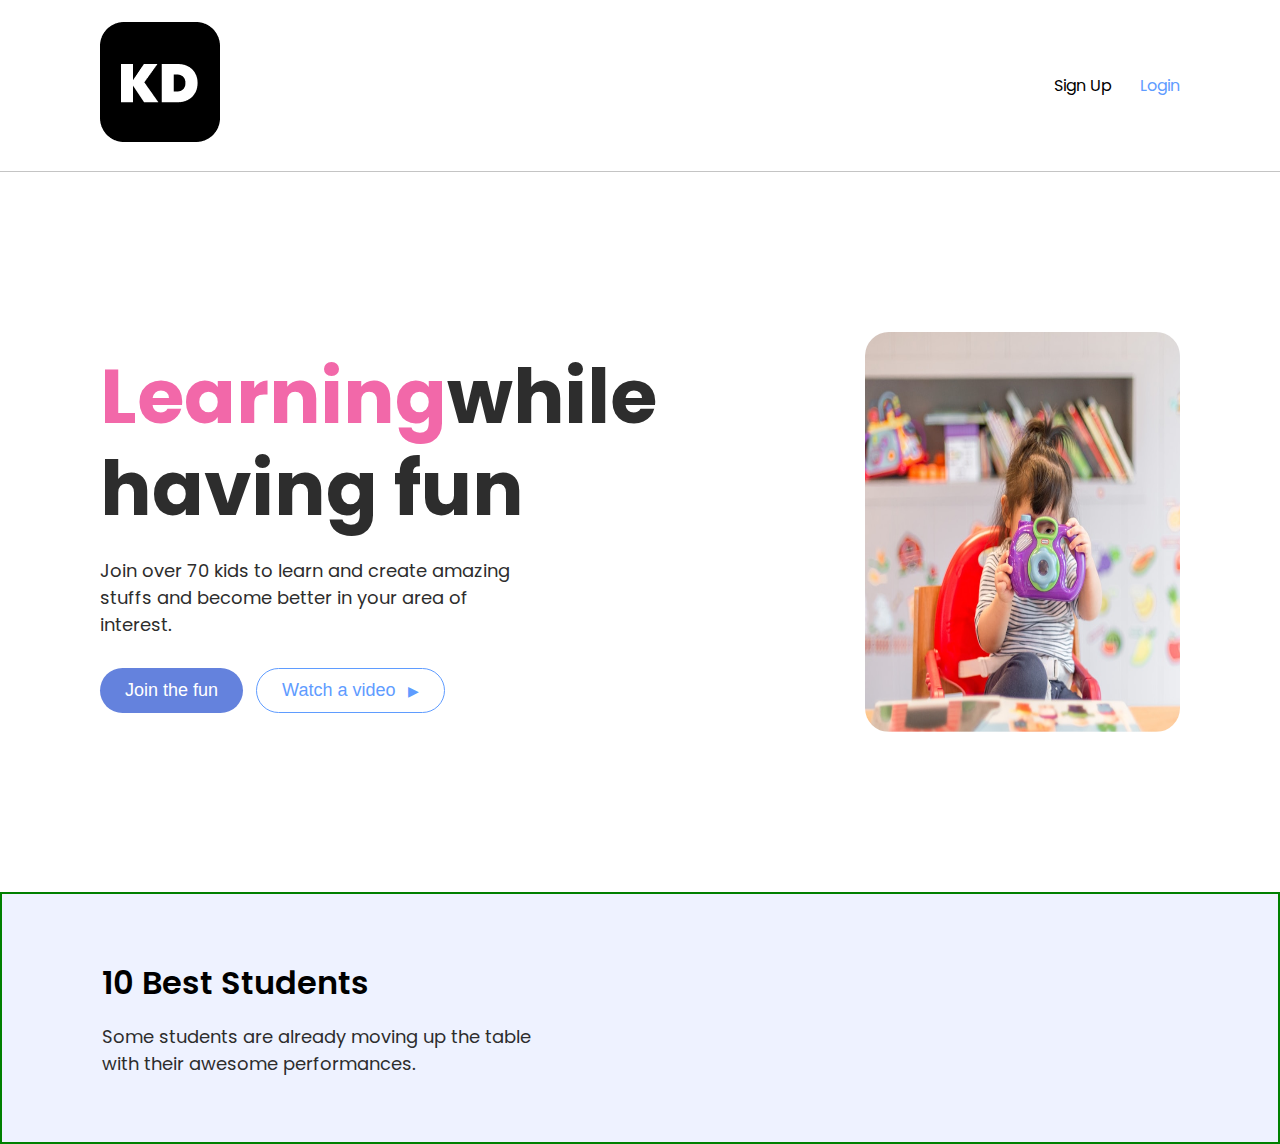
<file: kidsWebpage/index.html>
<!DOCTYPE html>
<html lang="en">
<head>
  <meta charset="UTF-8">
  <meta name="viewport" content="width=device-width, initial-scale=1.0">
  <title>KIDDIES WEBSITE</title>
  <link rel="stylesheet" href="style.css">
</head>
<body>
  <header>

    <div class="container px-100" id="header-div">

      <div class="logo">
        <img src="images/kdlogo.png" alt="KD">
      </div>
      <nav>
        <ul>
          <li><a href="signup.html"></a>Sign Up</li>
          <li><a href="login.html" id="ogin">Login</a></li>
        </ul>
      </nav>
    </div>
  </header>

  <main>
    <section>
      <div id="hero-content" class="container px-100">
        <div id="text-container">
          <h1><span id="special">Learning</span>while having fun</h1>
          <p class="text-style">Join over 70 kids to learn and create amazing stuffs and become better in your area of interest.</p>
                    <div btn-ctn>
                        <button class="btn" id="btn-primary">Join the fun</button>
                        <button class="btn" id="btn-secondary">Watch a video <span id="play">▶</span></button>
                    </div>
                </div>

                <div id="img-container">
                    <img src="images/kid photograher.png" alt="hero">
                </div>
            </div>
        </section>

        <section id="records">
            <div class="container px-100" id="records-div">
                <div id="heading-ctn">
                    <h2>10 Best Students</h2>
                    <p class="text-style">Some students are already moving up the table with their awesome performances.</p>
                </div>
                <div>

                </div>
            </div>
        </section>
  </main>
  
</body>
</html>
</file>
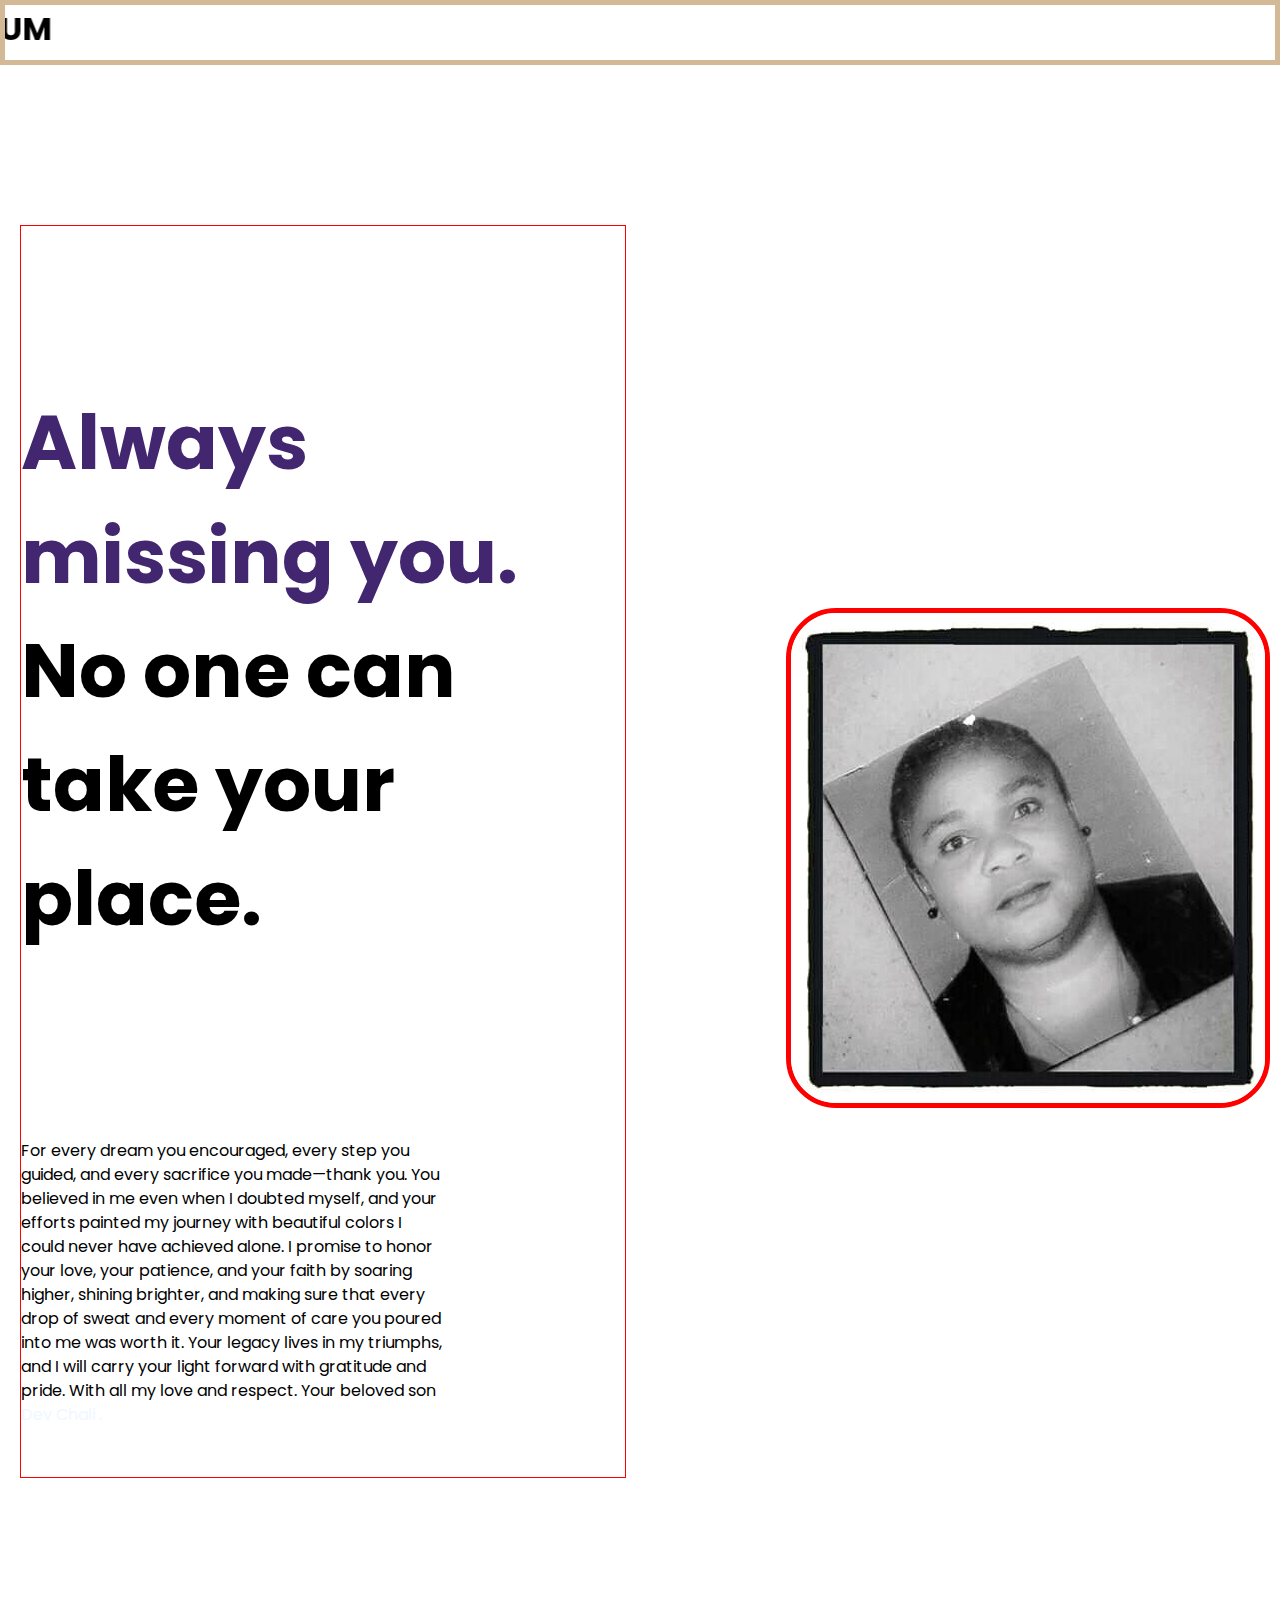
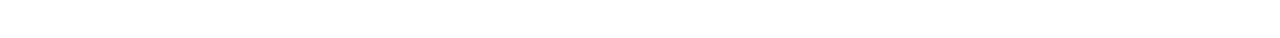
<file: tribute-page/index.html>
<!DOCTYPE html>
 <html lang="en">
 <head>
    <meta charset="UTF-8">
    <meta name="viewport" content="width=device-width, initial-scale=1.0">
    <title>BEST MOM IN THE WORLD </title>
    <link rel="stylesheet" href="style.css">
 </head>
 <body>
    <header>
        <div>
         <marquee direction="right"> <h1>TRIBUTE TO MY MUM</h1></marquee>
        </div>
    </header>
    <main>
      <section>
         <div id="first-love" class="px100">
            <div id="text-container">
               <h1><span id="special">Always missing you.</span> No one can take your place.</h1>
            <p class="text-style">For every dream you encouraged, every step you guided, and every sacrifice you made—thank you. You believed in me even when I doubted myself, and your efforts painted my journey with beautiful colors I could never have achieved alone.

               I promise to honor your love, your patience, and your faith by soaring higher, shining brighter, and making sure that every drop of sweat and every moment of care you poured into me was worth it. Your legacy lives in my triumphs, and I will carry your light forward with gratitude and pride.
               
               With all my love and respect. Your beloved son <span class="Chali">Dev Chali .</span></p>
            </div>
            
         
         <div id="img-container">
            <img src="./images/mumsy.jpg" alt="best mom in the world">
         </div>
      </section>
    </main>


    
 </body>
 </html>
</file>
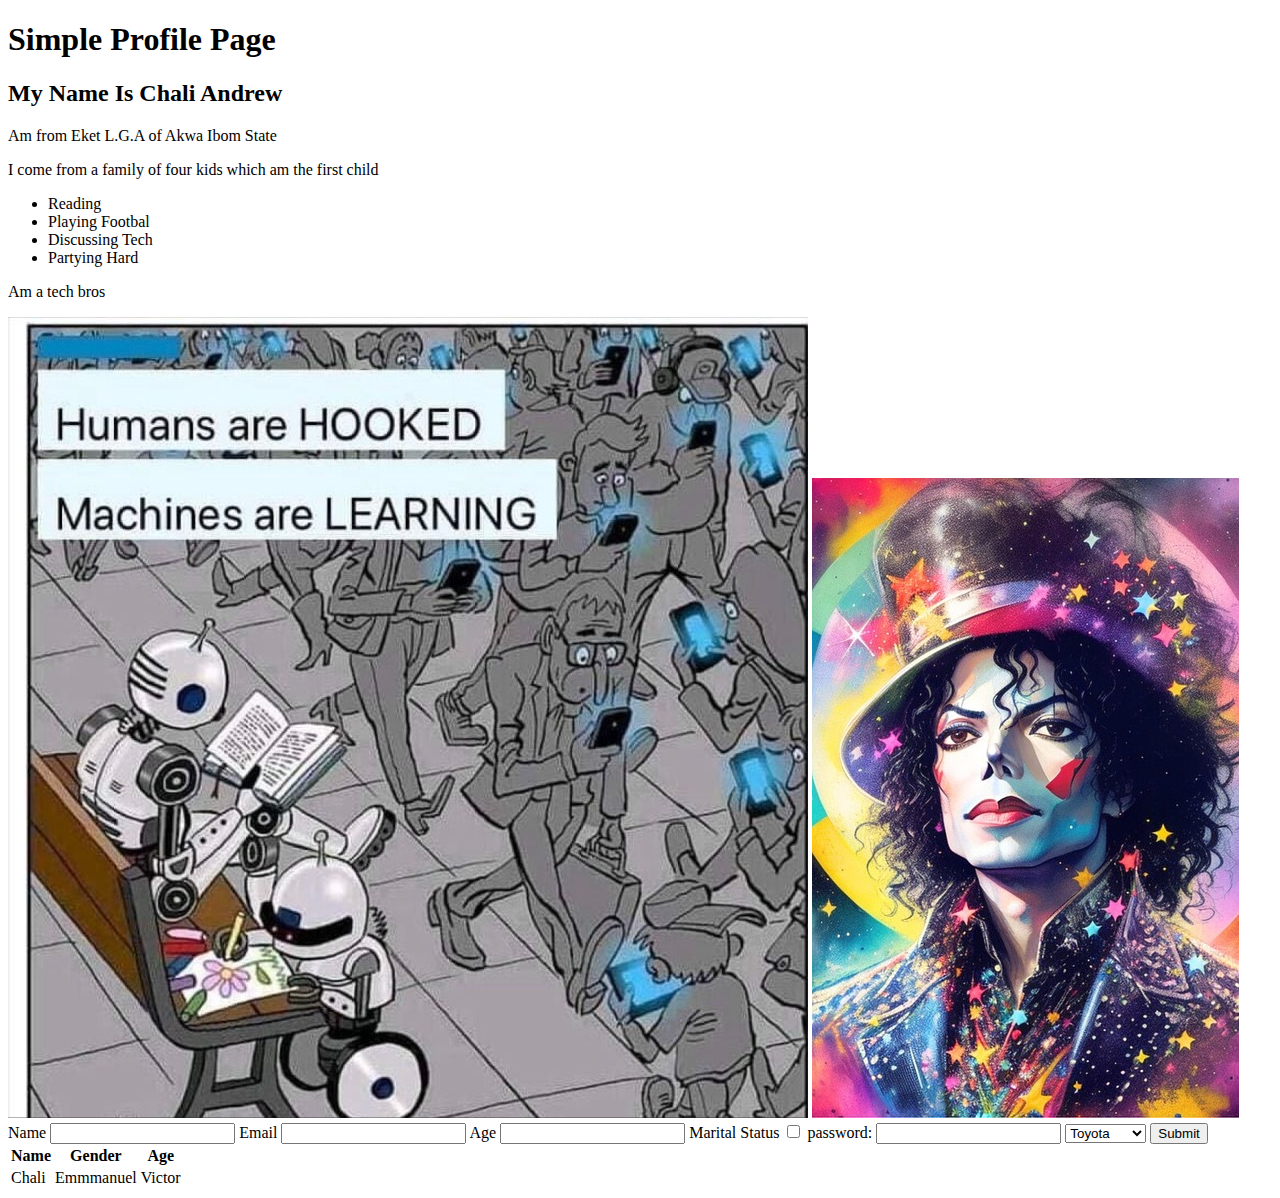
<file: profile.html>
<!DOCTYPE html>
<html lang="en">
  <head>
    <meta charset="UTF-8" />
    <meta name="viewport" content="width=h1, initial-scale=1.0" />
    <title>Document</title>
  </head>
  <body>
    <h1>Simple Profile Page</h1>
    <h2>My Name Is Chali Andrew</h2>
    <p>Am from Eket L.G.A of Akwa Ibom State</p>
    <p>I come from a family of four kids which am the first child</p>
    <ul>
      <li>Reading</li>
      <li>Playing Footbal</li>
      <li>Discussing Tech</li>
      <li>Partying Hard</li>
    </ul>
    <p>Am a tech bros</p>
    <img src="./images/machine.jpg" alt="Machine-Learning" />
    <img src="./images/mj.jpg" alt="MJJ" />
    <form action="">
      <label for="Name">Name</label>
      <input type="text" id="name" />

      <label for="Email">Email</label>
      <input type="email" name="" id="email" />

      <label for="age">Age</label>
      <input type="number" name="" id="age" />

      <label for="marital-status">Marital Status</label>
      <input type="checkbox" name="" id="marital-status" />

      <label for="password">password:</label>
      <input type="password" name="" id="password" />

      <select name="cars" id="Cars">
        <option value="toyota">Toyota</option>
        <option value="mercedes">Mercedes</option>
        <option value="tesla">Tesla</option>
      </select>
      <button type="Submit">Submit</button>
    </form>

    <table>
        <thead>
            <tr>
                <th>Name</th>
                <th>Gender</th>
                <th>Age</th>
            </tr>
        </thead>
           <tbody>
            <tr>
                <td>Chali</td>
                <td>Emmmanuel</td>
                <td>Victor</td>
            </tr>
           </tbody>

    </table>
  </body>
</html>
</file>
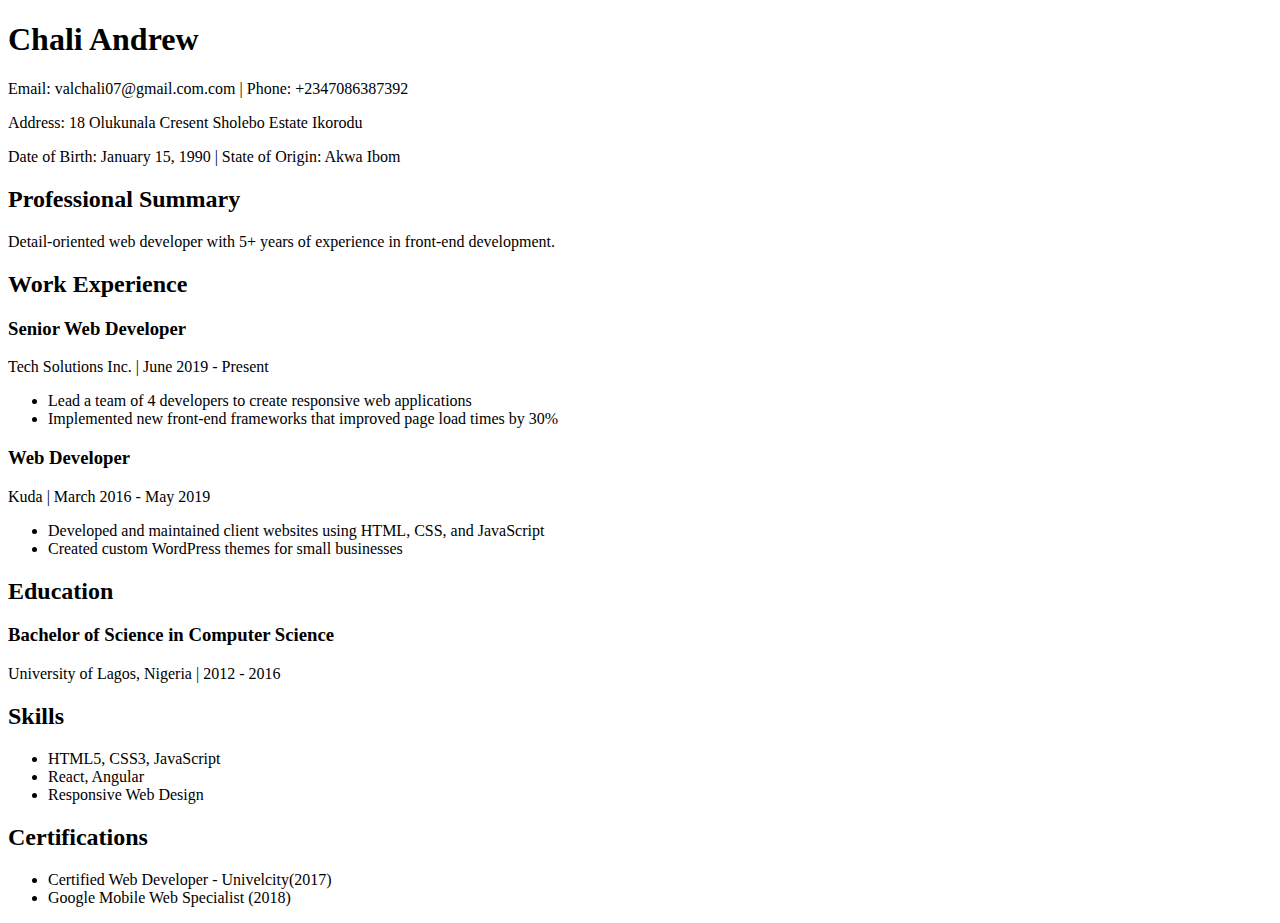
<file: resume copy.html>
<!DOCTYPE html>
<html lang="en">
<head>
    <meta charset="UTF-8">
    <title>My Resume</title>
</head>
<body>
    <h1>Chali Andrew</h1>
    <p>Email: valchali07@gmail.com.com | Phone: +2347086387392</p>
    <p>Address: 18 Olukunala Cresent Sholebo Estate Ikorodu</p>
    <p>Date of Birth: January 15, 1990 | State of Origin: Akwa Ibom </p>

    <h2>Professional Summary</h2>
    <p>Detail-oriented web developer with 5+ years of experience in front-end development.</p>

    <h2>Work Experience</h2>
    <h3>Senior Web Developer</h3>
    <p>Tech Solutions Inc. | June 2019 - Present</p>
    <ul>
        <li>Lead a team of 4 developers to create responsive web applications</li>
        <li>Implemented new front-end frameworks that improved page load times by 30%</li>
    </ul>

    <h3>Web Developer</h3>
    <p>Kuda | March 2016 - May 2019</p>
    <ul>
        <li>Developed and maintained client websites using HTML, CSS, and JavaScript</li>
        <li>Created custom WordPress themes for small businesses</li>
    </ul>

    <h2>Education</h2>
    <h3>Bachelor of Science in Computer Science</h3>
    <p>University of Lagos, Nigeria | 2012 - 2016</p>

    <h2>Skills</h2>
    <ul>
        <li>HTML5, CSS3, JavaScript</li>
        <li>React, Angular</li>
        <li>Responsive Web Design</li>
    </ul>

    <h2>Certifications</h2>
    <ul>
        <li>Certified Web Developer - Univelcity(2017)</li>
        <li>Google Mobile Web Specialist (2018)</li>
    </ul>
</body>
</html>
</file>
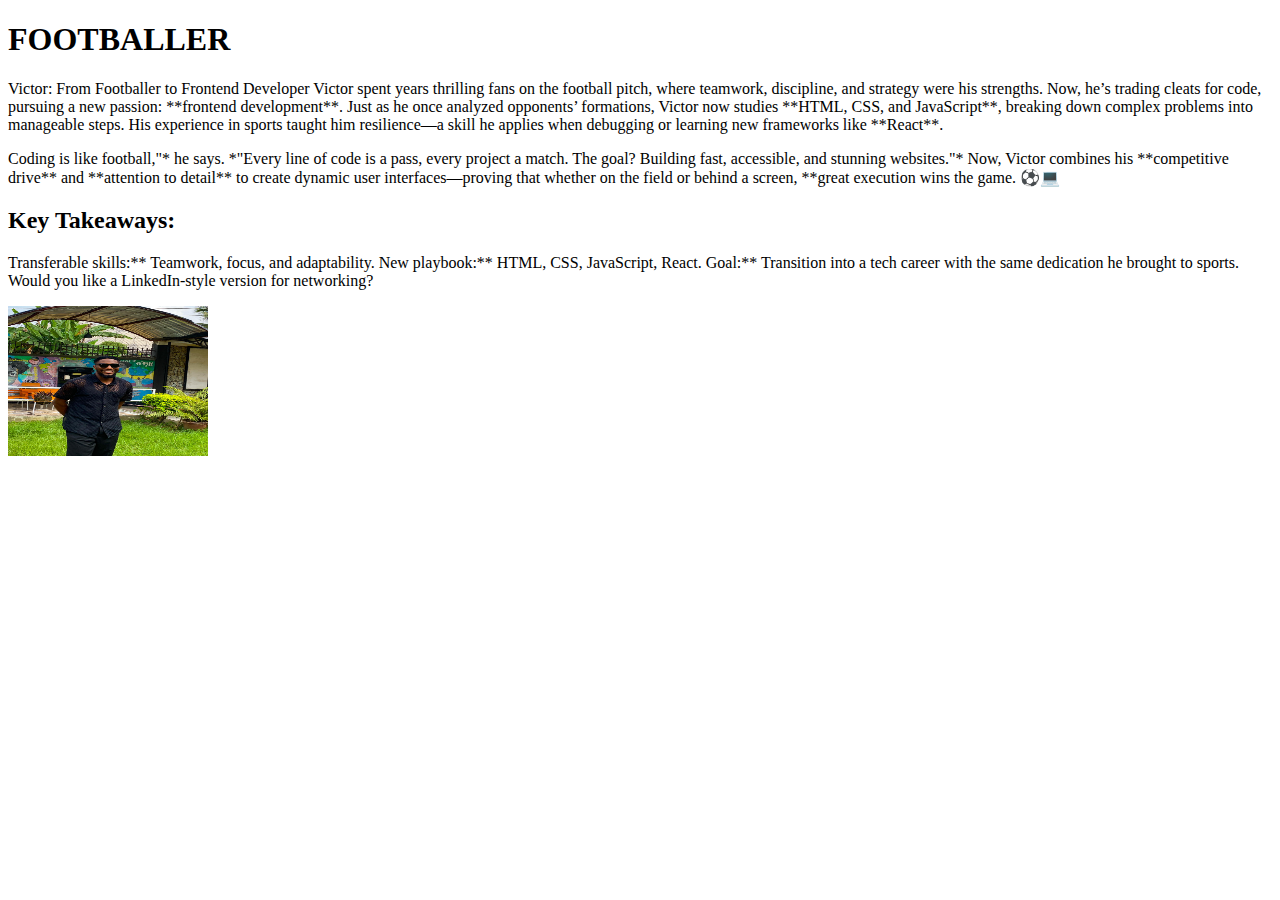
<file: second.html>
<!DOCTYPE html>
<html lang="en">
  <head>
    <meta charset="UTF-8" />
    <meta name="viewport" content="width=device-width, initial-scale=1.0" />
    <title>VICTOR IS A BOY</title>
  </head>
  <body>
    <h1>FOOTBALLER</h1>

    <p>
      Victor: From Footballer to Frontend Developer Victor spent years thrilling
      fans on the football pitch, where teamwork, discipline, and strategy were
      his strengths. Now, he’s trading cleats for code, pursuing a new passion:
      **frontend development**. Just as he once analyzed opponents’ formations,
      Victor now studies **HTML, CSS, and JavaScript**, breaking down complex
      problems into manageable steps. His experience in sports taught him
      resilience—a skill he applies when debugging or learning new frameworks
      like **React**.
    </p>

    <p>
      Coding is like football,"* he says. *"Every line of code is a pass, every
      project a match. The goal? Building fast, accessible, and stunning
      websites."* Now, Victor combines his **competitive drive** and **attention
      to detail** to create dynamic user interfaces—proving that whether on the
      field or behind a screen, **great execution wins the game. ⚽💻
    </p>

    <h2>Key Takeaways:</h2>
    <p>
      Transferable skills:** Teamwork, focus, and adaptability. New playbook:**
      HTML, CSS, JavaScript, React. Goal:** Transition into a tech career with
      the same dedication he brought to sports. Would you like a LinkedIn-style
      version for networking?
    </p>

    <img src="./images/player.jpg" width="200" height="150" alt="FOOTBALLER" />
  </body>
</html>
</file>
<file: kidsWebpage/style.css>
@import url("https://fonts.googleapis.com/css2?family=Poppins:ital,wght@0,100;0,200;0,300;0,400;0,500;0,600;0,700;0,800;0,900;1,100;1,200;1,300;1,400;1,500;1,600;1,700;1,800;1,900&display=swap");

/* CSS RESET STYLING */
* {
  margin: 0;
  padding: 0;
  box-sizing: border-box;
}

html {
  font-family: "Poppins", sans-serif;
  line-height: 1.5;
}

img {
  width: 100%;
  height: 100%;
}

ul,
ol {
  list-style: none;
}

a {
  text-decoration: none;
}

/* UTILITY CLASS STYLING */
.container {
  max-width: 1440px;
  margin: 0 auto;
}
.px-100{
    padding-left: 100px !important;
    padding-right: 100px !important;
}
.text-style{
    color: #2D2D2D;
    font-size: 18px;
}
.btn{
    padding: 11px 25px;
    font-size: 18px;
    border-radius: 32px;
    border: none;
}

/* HEADER STYLING */
header {
  border-bottom: 1px solid #c4c4c4;
}

#header-div {
  display: flex;
  justify-content: space-between;
  align-items: center;
  padding: 22px 0;

}

#logo {
  width: 40px;
  height: 40px;
}

nav > ul {
  display: flex;
  gap: 28px;
}

nav li > a {
  color: #5f9cff;
}

#login {
  color: #fff;
  background-color: #5f9cff;
  padding: 6px 44px;
  border-radius: 32px;
}


/* HERO SECTION STYLING */
#hero-content{
    display: flex;
    align-items: center;
    gap: 160px;
    padding: 160px 0;
}
#text-container h1{
    font-size: 76px;
    font-weight: 700;
    color: #2D2D2D;
    line-height: 1.2;
}
#special{
    color: #F268A9;
}
#text-container p{
    width: 70%;
    margin-top: 23px;
    margin-bottom: 30px;
}

#img-container{
    width: 520px;
    height: 400px;
    border-radius: 24px;
}
#img-container img{
    border-radius: 24px;
}
#btn-primary{
    background-color: #6482DD;
    color: #fff;
}
#btn-secondary{
    background-color: transparent;
    border: 1px solid #5F9CFF;
    color: #5F9CFF;
}
#play{
    font-size: 14px;
    margin-left: 8px;
}
[btn-ctn]{
    display: flex;
    gap: 13px;
}

/* RECORDS SECTION STYLING */
#records{
    background-color: #EEF2FF;
    border: 2px solid green;
}
#records-div{
    padding: 65px 0;
}
#heading-ctn{
    width: fit-content;
}
#heading-ctn h2{
    font-size: 32px;
    font-weight: 600;
    margin-bottom: 16px;
}
#heading-ctn p{
    width: 60%;
}
</file>
<file: tribute-page/style.css>
@import url("https://fonts.googleapis.com/css2?family=Poppins:ital,wght@0,100;0,200;0,300;0,400;0,500;0,600;0,700;0,800;0,900;1,100;1,200;1,300;1,400;1,500;1,600;1,700;1,800;1,900&display=swap");

/* CSS RESET STYLING */
* {
  margin: 0;
  padding: 0;
  box-sizing: border-box;
}

html {
  font-family: "Poppins", sans-serif;
  line-height: 1.5;
}

/* HEADER SECTION STYLING */
header{
    border: 5px solid #D4B996;
    text-align: center;
}
#first-love{
    display: flex;
    align-items: center;
    gap: 160px;
    padding: 160px 0;
}
#text-container h1{
    /* display: flex; */
    align-items: center;
    gap: 160px;
    padding: 160px 0;
    font-size: 76px;
    font-weight: 700;
}
#text-container{
    /* border: 5px solid red;  */
    align-items: center;
    margin-left: 20px;
    border: 1px red solid ;
}
#special{
    color: #432670;
}
#text-container p{
    width: 70%;
    margin-top: 23px;
    margin-bottom: 50px;
}
.Chali{
    color: #F0F8FF;
}
#img-container > img{
    margin-top: 20px;
    border: 5px red solid ;
    margin-right: 10px;
    border-radius: 50px;
}
</file>
